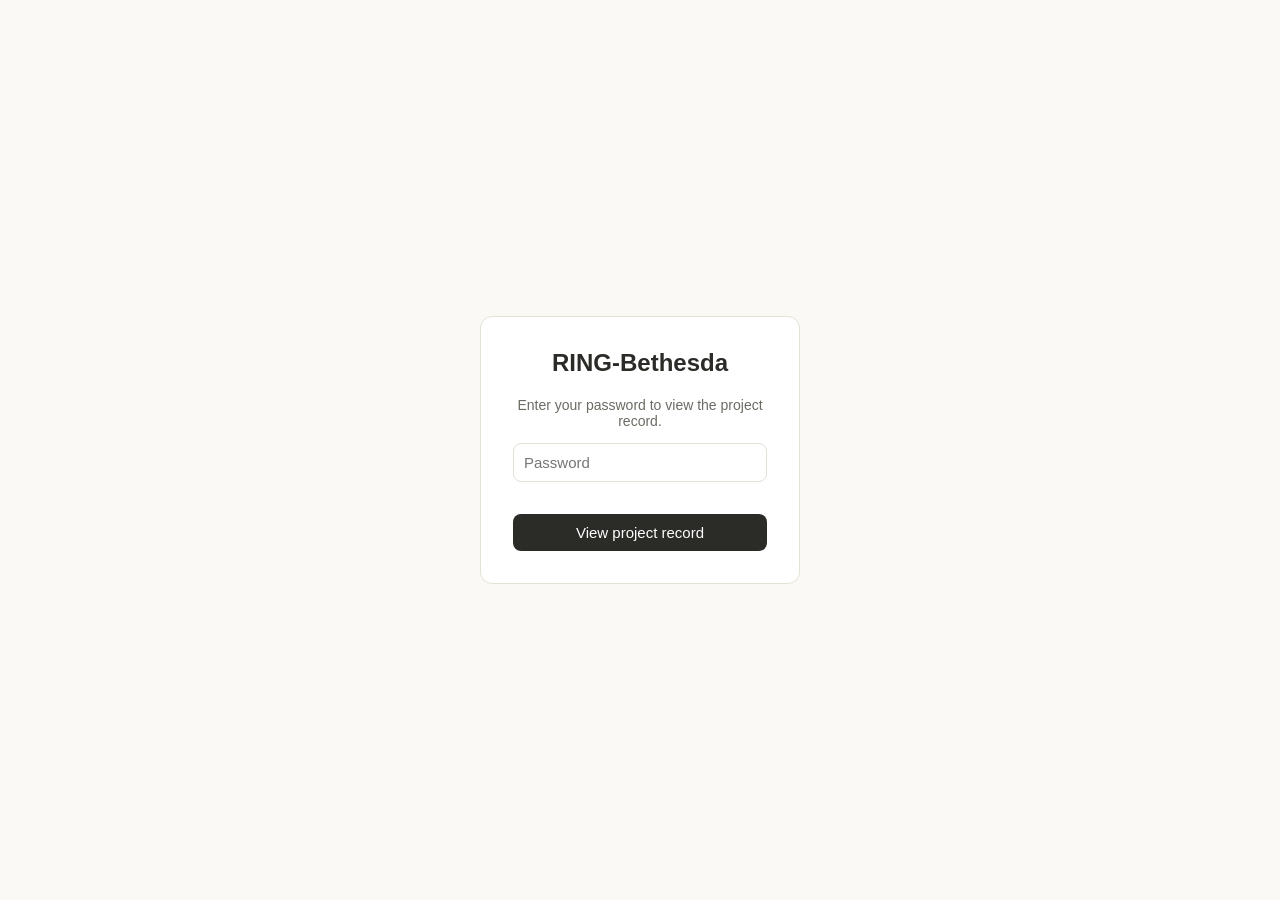
<file: index.html>
<!DOCTYPE html>
<html lang="en">
<head>
<meta charset="UTF-8">
<meta name="viewport" content="width=device-width, initial-scale=1">
<title>RING-Bethesda — Project Record</title>
<link rel="stylesheet" href="style.css">
</head>
<body>

<div id="gate">
  <div class="box">
    <h2 style="margin-top:0;">RING-Bethesda</h2>
    <p class="sub" style="margin-bottom:0;">Enter your password to view the project record.</p>
    <input type="password" id="pw" placeholder="Password" onkeydown="if(event.key==='Enter')checkPw()">
    <div class="err" id="pwErr"></div>
    <button onclick="checkPw()">View project record</button>
  </div>
</div>

<div id="content" style="display:none;">
  <h1 id="pageTitle">RING-Bethesda — Project Record</h1>
  <p class="sub" id="pageSub">A chronological record of quality control, schedule, and communication for your basement remodeling project. Click any photo to enlarge, or any attachment to open it.</p>
  <button id="addBtn" style="display:none;" onclick="openModal()">+ Add entry</button>
  <button id="syncBtn" style="display:none;" onclick="loadData(true)">↻ Reload from GitHub</button>
  <button id="printBtn" onclick="window.print()">Print / Save as PDF</button>
  <div class="filters" id="filters"></div>
  <div id="list"></div>
</div>

<div id="modalRoot"></div>
<div id="toastRoot"></div>

<script>
const CLIENT_PASSWORD = "Bethesda2026"; // deterrent only, not real security
const catLabel = {qc:"QC & inspections", sched:"Schedule update", site:"Site work & selections", comm:"Client communication", auto:"Automatic message", pay:"Billing & payments"};
let data = [];
let activeFilter = "all";
let editingId = null;
let isEditor = false;
let editorAuth = null;

function checkPw(){
  const val = document.getElementById("pw").value;
  if(val === CLIENT_PASSWORD){
    isEditor = false;
    enterApp();
  } else if(val){
    // Try it as the editor passcode -- validated for real on first save attempt against
    // Cloudflare's EDITOR_SECRET. Anyone can currently reach either mode with the right
    // password; this is the same "password is a deterrent, not real security" tradeoff as
    // the client view always had.
    isEditor = true;
    editorAuth = val;
    enterApp();
  } else {
    document.getElementById("pwErr").textContent = "Incorrect password. Please try again.";
  }
}

function enterApp(){
  document.getElementById("gate").style.display = "none";
  document.getElementById("content").style.display = "block";
  if(isEditor){
    document.getElementById("pageTitle").textContent = "RING-Bethesda — Project Timeline (Editor)";
    document.getElementById("pageSub").textContent = "Internal working copy. Saves commit directly to GitHub — changes may take up to a minute to fully deploy, but appear here immediately.";
    document.getElementById("addBtn").style.display = "inline-block";
    document.getElementById("syncBtn").style.display = "inline-block";
  }
  loadData();
}

async function loadData(manual){
  try{
    const path = isEditor ? "data/entries.json" : "data/client-entries.json";
    const res = await fetch(path, {cache:"no-store"});
    data = await res.json();
    renderAll();
    if(manual) toast("Reloaded from GitHub.");
  } catch(err){
    document.getElementById("list").innerHTML = "<p>Could not load project data. Please try reloading.</p>";
  }
}

function renderFilters(){
  const cats = ["all","qc","sched","site","comm","auto","pay"];
  const labels = {all:"All", qc:"QC & inspections", sched:"Schedule updates", site:"Site work & selections", comm:"Client communications", auto:"Automatic messages", pay:"Billing & payments"};
  const el = document.getElementById("filters");
  el.innerHTML = "";
  cats.forEach(c=>{
    const b = document.createElement("button");
    b.className = "chip" + (activeFilter===c ? " active" : "");
    b.textContent = labels[c];
    b.onclick = ()=>{ activeFilter = c; renderAll(); };
    el.appendChild(b);
  });
}

function renderList(){
  const el = document.getElementById("list");
  el.innerHTML = "";
  const sorted = [...data].sort((a,b)=>a.d.localeCompare(b.d));
  sorted.forEach(x=>{
    if(activeFilter !== "all" && x.cat !== activeFilter) return;
    const div = document.createElement("div");
    div.className = "entry " + x.cat;
    const photosHtml = (x.photos||[]).map(p=>`<img src="${p}" onclick="window.open(this.src)">`).join("");
    const filesHtml = (x.files||[]).map(f=>{
      const href = f.path || f.url;
      return `<a class="file-chip" href="${href}" target="_blank" rel="noopener">&#128206; ${f.name}</a>`;
    }).join("");
    const actionsHtml = isEditor ? `
      <div class="entry-actions">
        <button onclick="openModal(${x.id})">Edit</button>
        <button onclick="deleteEntry(${x.id})">Delete</button>
      </div>` : "";
    const includeHtml = isEditor ? `<div class="include-row">${x.include ? "☑" : "☐"} Include in client view</div>` : "";
    div.innerHTML = `
      ${actionsHtml}
      <div class="badge ${x.cat}">${catLabel[x.cat]}</div>
      <div class="date">${x.d}</div>
      <div class="desc">${x.desc}</div>
      <div class="src">${x.src}</div>
      <div class="photos">${photosHtml}</div>
      <div class="files">${filesHtml}</div>
      ${includeHtml}
    `;
    el.appendChild(div);
  });
}

function renderAll(){
  renderFilters();
  renderList();
}

function toast(msg, isError){
  const el = document.createElement("div");
  el.className = "toast" + (isError ? " error" : "");
  el.textContent = msg;
  document.getElementById("toastRoot").appendChild(el);
  setTimeout(()=>el.remove(), 5000);
}

// ---- Editor-only: modal add/edit ----
let pendingNewPhotos = [];
let pendingNewFiles = [];
let pendingRemovePhotos = [];
let pendingRemoveFiles = [];

function openModal(id){
  editingId = id || null;
  pendingNewPhotos = []; pendingNewFiles = []; pendingRemovePhotos = []; pendingRemoveFiles = [];
  const entry = id ? data.find(e=>e.id===id) : {d:"", cat:"site", desc:"", src:"", include:true, photos:[], files:[]};
  const root = document.getElementById("modalRoot");
  root.innerHTML = `
    <div class="modal-backdrop" onclick="if(event.target===this) closeModal()">
      <div class="modal">
        <h3 style="margin-top:0;">${id ? "Edit entry" : "Add entry"}</h3>
        <label>Date / time</label>
        <input type="text" id="mDate" value="${escapeAttr(entry.d)}" placeholder="e.g. 2026-08-06, 3:00 PM">
        <label>Category</label>
        <select id="mCat">
          ${Object.entries(catLabel).map(([k,v])=>`<option value="${k}" ${entry.cat===k?"selected":""}>${v}</option>`).join("")}
        </select>
        <label>Description</label>
        <textarea id="mDesc">${escapeHtml(entry.desc)}</textarea>
        <label>Source</label>
        <input type="text" id="mSrc" value="${escapeAttr(entry.src)}">
        <label><input type="checkbox" id="mInclude" ${entry.include?"checked":""}> Include in client view</label>
        <label>Existing photos</label>
        <div class="photos" id="mExistingPhotos">
          ${(entry.photos||[]).map(p=>`<div class="photo-wrap" data-path="${escapeAttr(p)}"><img src="${p}"><button class="rm" onclick="removeExistingPhoto(this,'${p}')">×</button></div>`).join("") || "<span class='sub'>None</span>"}
        </div>
        <label>Add photos</label>
        <input type="file" id="mNewPhotos" accept="image/*" multiple onchange="handleNewPhotos(event)">
        <div class="photos" id="mNewPhotoPreview"></div>
        <label>Existing attachments</label>
        <div id="mExistingFiles">
          ${(entry.files||[]).map(f=>`<div data-path="${escapeAttr(f.path||f.url||'')}">📎 ${escapeHtml(f.name)} <button class="rm" style="position:static;width:auto;height:auto;border-radius:4px;padding:2px 6px;" onclick="removeExistingFile(this,'${escapeAttr(f.path||'')}')">remove</button></div>`).join("") || "<span class='sub'>None</span>"}
        </div>
        <label>Add attachment</label>
        <input type="file" id="mNewFiles" onchange="handleNewFiles(event)">
        <div class="modal-actions">
          <button onclick="closeModal()">Cancel</button>
          <button class="primary" onclick="saveModal()">Save</button>
        </div>
      </div>
    </div>
  `;
}

function closeModal(){ document.getElementById("modalRoot").innerHTML = ""; editingId = null; }
function escapeHtml(s){ return (s||"").replace(/[&<>]/g, c=>({"&":"&amp;","<":"&lt;",">":"&gt;"}[c])); }
function escapeAttr(s){ return (s||"").replace(/"/g, "&quot;"); }

function removeExistingPhoto(btn, path){
  pendingRemovePhotos.push(path);
  btn.closest(".photo-wrap").remove();
}
function removeExistingFile(btn, path){
  if(path) pendingRemoveFiles.push(path);
  btn.closest("div").remove();
}

function resizeImage(file, maxDim, quality){
  return new Promise((resolve)=>{
    const img = new Image();
    const reader = new FileReader();
    reader.onload = e => { img.src = e.target.result; };
    img.onload = () => {
      let {width, height} = img;
      if(width > maxDim || height > maxDim){
        if(width > height){ height = Math.round(height * maxDim / width); width = maxDim; }
        else { width = Math.round(width * maxDim / height); height = maxDim; }
      }
      const canvas = document.createElement("canvas");
      canvas.width = width; canvas.height = height;
      canvas.getContext("2d").drawImage(img, 0, 0, width, height);
      resolve(canvas.toDataURL("image/jpeg", 0.82));
    };
    reader.readAsDataURL(file);
  });
}

async function handleNewPhotos(event){
  const files = Array.from(event.target.files);
  for(const file of files){
    const dataUrl = await resizeImage(file, 1600, 0.82);
    const base64 = dataUrl.split(",")[1];
    const filename = `id${editingId || "new"}_${Date.now()}_${Math.random().toString(36).slice(2,7)}.jpg`;
    pendingNewPhotos.push({filename, dataBase64: base64, previewUrl: dataUrl});
  }
  renderNewPhotoPreview();
}

function renderNewPhotoPreview(){
  const el = document.getElementById("mNewPhotoPreview");
  el.innerHTML = pendingNewPhotos.map((p,i)=>`<div class="photo-wrap"><img src="${p.previewUrl}"><button class="rm" onclick="removePendingPhoto(${i})">×</button></div>`).join("");
}
function removePendingPhoto(i){ pendingNewPhotos.splice(i,1); renderNewPhotoPreview(); }

function handleNewFiles(event){
  const file = event.target.files[0];
  if(!file) return;
  const reader = new FileReader();
  reader.onload = e => {
    const base64 = e.target.result.split(",")[1];
    const ext = file.name.split(".").pop();
    const filename = `id${editingId || "new"}_${Date.now()}.${ext}`;
    pendingNewFiles.push({name: file.name, filename, dataBase64: base64});
    toast("Attachment ready: " + file.name);
  };
  reader.readAsDataURL(file);
}

async function saveModal(){
  const entry = {
    d: document.getElementById("mDate").value,
    cat: document.getElementById("mCat").value,
    desc: document.getElementById("mDesc").value,
    src: document.getElementById("mSrc").value,
    include: document.getElementById("mInclude").checked,
  };
  if(editingId) entry.id = editingId;
  const body = {
    auth: editorAuth,
    action: editingId ? "updateEntry" : "addEntry",
    entry,
    newPhotos: pendingNewPhotos.map(p=>({filename:p.filename, dataBase64:p.dataBase64})),
    removePhotos: pendingRemovePhotos,
    newFiles: pendingNewFiles,
    removeFiles: pendingRemoveFiles,
  };
  toast("Saving...");
  try{
    const res = await fetch("/api/save", {method:"POST", headers:{"Content-Type":"application/json"}, body: JSON.stringify(body)});
    const json = await res.json();
    if(!json.ok){
      toast("Save failed: " + json.error, true);
      return;
    }
    const savedEntry = {...json.entry};
    if(editingId){
      const idx = data.findIndex(e=>e.id===editingId);
      data[idx] = {...savedEntry, photos: [...savedEntry.photos.slice(0, savedEntry.photos.length - pendingNewPhotos.length), ...pendingNewPhotos.map(p=>p.previewUrl)]};
    } else {
      data.push({...savedEntry, photos: [...pendingNewPhotos.map(p=>p.previewUrl)]});
    }
    closeModal();
    renderAll();
    toast("Saved — committed to GitHub. Live site updates within ~30-60 seconds.");
  } catch(err){
    toast("Save failed: " + err.message, true);
  }
}

async function deleteEntry(id){
  if(!confirm("Delete this entry? This cannot be undone.")) return;
  try{
    const res = await fetch("/api/save", {method:"POST", headers:{"Content-Type":"application/json"}, body: JSON.stringify({auth: editorAuth, action:"deleteEntry", id})});
    const json = await res.json();
    if(!json.ok){ toast("Delete failed: " + json.error, true); return; }
    data = data.filter(e=>e.id!==id);
    renderAll();
    toast("Entry deleted.");
  } catch(err){
    toast("Delete failed: " + err.message, true);
  }
}
</script>
</body>
</html>
</file>
<file: style.css>
:root{
  --ink:#2b2b28; --sub:#6b6b63; --line:#e4e1d8; --bg:#faf9f5; --card:#fff;
  --qc:#b4552e; --qc-bg:#fbe9e1;
  --sched:#4a6d7c; --sched-bg:#e6eef1;
  --site:#4f7d4a; --site-bg:#e9f1e6;
  --comm:#8a6bb0; --comm-bg:#eee7f6;
  --auto:#6b6b63; --auto-bg:#ececea;
  --pay:#a8842e; --pay-bg:#f6ecd6;
}
*{box-sizing:border-box;}
body{font-family:-apple-system,Helvetica,Arial,sans-serif; background:var(--bg); color:var(--ink); margin:0; padding:32px; max-width:900px; margin:0 auto;}
h1{font-size:24px; margin-bottom:4px;}
.sub{color:var(--sub); font-size:14px; margin-top:0; margin-bottom:20px;}
.filters{display:flex; gap:8px; flex-wrap:wrap; margin-bottom:18px;}
.chip{border:1px solid var(--line); background:#fff; border-radius:20px; padding:6px 14px; font-size:13px; cursor:pointer; color:var(--ink);}
.chip.active{background:var(--ink); color:#fff; border-color:var(--ink);}
button{font-family:inherit;}
#printBtn, #addBtn, #syncBtn{border:1px solid var(--line); background:#fff; border-radius:8px; padding:8px 16px; font-size:13px; cursor:pointer; margin-bottom:18px; margin-right:8px;}
#addBtn{background:var(--ink); color:#fff;}
#list{border-left:2px solid var(--line); margin-left:8px; padding-left:22px;}
.entry{position:relative; background:var(--card); border:1px solid var(--line); border-radius:10px; padding:14px 16px; margin-bottom:14px;}
.entry::before{content:""; position:absolute; left:-31px; top:16px; width:12px; height:12px; border-radius:50%; background:#fff; border:3px solid var(--ink);}
.entry.qc::before{border-color:var(--qc);}
.entry.sched::before{border-color:var(--sched);}
.entry.site::before{border-color:var(--site);}
.entry.comm::before{border-color:var(--comm);}
.entry.auto::before{border-color:var(--auto);}
.entry.pay::before{border-color:var(--pay);}
.entry.hidden{display:none;}
.badge{display:inline-block; font-size:11px; font-weight:600; padding:3px 9px; border-radius:20px; margin-bottom:8px;}
.badge.qc{background:var(--qc-bg); color:var(--qc);}
.badge.sched{background:var(--sched-bg); color:var(--sched);}
.badge.site{background:var(--site-bg); color:var(--site);}
.badge.comm{background:var(--comm-bg); color:var(--comm);}
.badge.auto{background:var(--auto-bg); color:var(--auto);}
.badge.pay{background:var(--pay-bg); color:var(--pay);}
.date{font-size:13px; color:var(--sub); margin-bottom:6px;}
.desc{font-size:14.5px; line-height:1.5; margin-bottom:6px; white-space:pre-wrap;}
.src{font-size:12px; color:var(--sub); font-style:italic;}
.photos{display:flex; gap:10px; margin-top:8px; flex-wrap:wrap;}
.photos img{width:220px; height:220px; object-fit:contain; background:#f1efe8; border-radius:6px; border:1px solid var(--line); cursor:pointer;}
.photo-wrap{position:relative;}
.photo-wrap .rm{position:absolute; top:-8px; right:-8px; background:#b4552e; color:#fff; border:none; border-radius:50%; width:22px; height:22px; cursor:pointer; font-size:13px; line-height:1;}
.files{margin-top:8px; display:flex; flex-direction:column; gap:4px;}
.file-chip{display:inline-flex; align-items:center; gap:6px; font-size:12px; padding:5px 10px; border-radius:6px; background:#f1efe8; border:1px solid var(--line); text-decoration:none; color:var(--ink); width:fit-content;}
.entry-actions{position:absolute; top:14px; right:16px; display:flex; gap:8px;}
.entry-actions button{border:1px solid var(--line); background:#fff; border-radius:6px; padding:5px 12px; font-size:12px; cursor:pointer;}
.include-row{margin-top:10px; font-size:13px; display:flex; align-items:center; gap:6px;}
#gate{position:fixed; inset:0; background:var(--bg); display:flex; align-items:center; justify-content:center; z-index:100;}
#gate .box{background:#fff; border:1px solid var(--line); border-radius:12px; padding:32px; width:320px; text-align:center;}
#gate input{width:100%; padding:10px; font-size:15px; border:1px solid var(--line); border-radius:8px; margin:14px 0;}
#gate button{width:100%; padding:10px; font-size:15px; border:none; border-radius:8px; background:var(--ink); color:#fff; cursor:pointer;}
#gate .err{color:#b4552e; font-size:13px; min-height:18px;}
#content{display:none;}
.modal-backdrop{position:fixed; inset:0; background:rgba(0,0,0,0.4); display:flex; align-items:center; justify-content:center; z-index:200;}
.modal{background:#fff; border-radius:10px; padding:24px; width:520px; max-height:85vh; overflow:auto;}
.modal label{display:block; font-size:13px; font-weight:600; margin-top:12px; margin-bottom:4px;}
.modal input[type=text], .modal textarea, .modal select{width:100%; padding:8px; border:1px solid var(--line); border-radius:6px; font-size:14px; font-family:inherit;}
.modal textarea{min-height:90px;}
.modal .modal-actions{margin-top:18px; display:flex; gap:8px; justify-content:flex-end;}
.modal .modal-actions button{padding:8px 16px; border-radius:6px; border:1px solid var(--line); background:#fff; cursor:pointer;}
.modal .modal-actions button.primary{background:var(--ink); color:#fff; border-color:var(--ink);}
.toast{position:fixed; bottom:20px; right:20px; background:var(--ink); color:#fff; padding:12px 18px; border-radius:8px; font-size:13px; z-index:300; max-width:320px;}
.toast.error{background:var(--qc);}
@media print{
  #gate, .filters, #printBtn, #addBtn, #syncBtn, .entry-actions{display:none !important;}
  body{padding:0;}
  .entry{break-inside:avoid; border:none; border-bottom:1px solid #ddd; border-radius:0; padding:10px 0;}
  .photos img{width:340px; height:340px; object-fit:contain; background:#f6f5f1; cursor:default;}
}
</file>
<file: public/style.css>
:root{
  --ink:#2b2b28; --sub:#6b6b63; --line:#e4e1d8; --bg:#faf9f5; --card:#fff;
  --qc:#b4552e; --qc-bg:#fbe9e1;
  --sched:#4a6d7c; --sched-bg:#e6eef1;
  --site:#4f7d4a; --site-bg:#e9f1e6;
  --comm:#8a6bb0; --comm-bg:#eee7f6;
  --auto:#6b6b63; --auto-bg:#ececea;
  --pay:#a8842e; --pay-bg:#f6ecd6;
}
*{box-sizing:border-box;}
body{font-family:-apple-system,Helvetica,Arial,sans-serif; background:var(--bg); color:var(--ink); margin:0; padding:32px; max-width:900px; margin:0 auto;}
h1{font-size:24px; margin-bottom:4px;}
.sub{color:var(--sub); font-size:14px; margin-top:0; margin-bottom:20px;}
.filters{display:flex; gap:8px; flex-wrap:wrap; margin-bottom:18px;}
.chip{border:1px solid var(--line); background:#fff; border-radius:20px; padding:6px 14px; font-size:13px; cursor:pointer; color:var(--ink);}
.chip.active{background:var(--ink); color:#fff; border-color:var(--ink);}
button{font-family:inherit;}
#printBtn, #addBtn, #syncBtn{border:1px solid var(--line); background:#fff; border-radius:8px; padding:8px 16px; font-size:13px; cursor:pointer; margin-bottom:18px; margin-right:8px;}
#addBtn{background:var(--ink); color:#fff;}
#list{border-left:2px solid var(--line); margin-left:8px; padding-left:22px;}
.entry{position:relative; background:var(--card); border:1px solid var(--line); border-radius:10px; padding:14px 16px; margin-bottom:14px;}
.entry::before{content:""; position:absolute; left:-31px; top:16px; width:12px; height:12px; border-radius:50%; background:#fff; border:3px solid var(--ink);}
.entry.qc::before{border-color:var(--qc);}
.entry.sched::before{border-color:var(--sched);}
.entry.site::before{border-color:var(--site);}
.entry.comm::before{border-color:var(--comm);}
.entry.auto::before{border-color:var(--auto);}
.entry.pay::before{border-color:var(--pay);}
.entry.hidden{display:none;}
.badge{display:inline-block; font-size:11px; font-weight:600; padding:3px 9px; border-radius:20px; margin-bottom:8px;}
.badge.qc{background:var(--qc-bg); color:var(--qc);}
.badge.sched{background:var(--sched-bg); color:var(--sched);}
.badge.site{background:var(--site-bg); color:var(--site);}
.badge.comm{background:var(--comm-bg); color:var(--comm);}
.badge.auto{background:var(--auto-bg); color:var(--auto);}
.badge.pay{background:var(--pay-bg); color:var(--pay);}
.date{font-size:13px; color:var(--sub); margin-bottom:6px;}
.desc{font-size:14.5px; line-height:1.5; margin-bottom:6px; white-space:pre-wrap;}
.src{font-size:12px; color:var(--sub); font-style:italic;}
.photos{display:flex; gap:10px; margin-top:8px; flex-wrap:wrap;}
.photos img{width:220px; height:220px; object-fit:contain; background:#f1efe8; border-radius:6px; border:1px solid var(--line); cursor:pointer;}
.photo-wrap{position:relative;}
.photo-wrap .rm{position:absolute; top:-8px; right:-8px; background:#b4552e; color:#fff; border:none; border-radius:50%; width:22px; height:22px; cursor:pointer; font-size:13px; line-height:1;}
.files{margin-top:8px; display:flex; flex-direction:column; gap:4px;}
.file-chip{display:inline-flex; align-items:center; gap:6px; font-size:12px; padding:5px 10px; border-radius:6px; background:#f1efe8; border:1px solid var(--line); text-decoration:none; color:var(--ink); width:fit-content;}
.entry-actions{position:absolute; top:14px; right:16px; display:flex; gap:8px;}
.entry-actions button{border:1px solid var(--line); background:#fff; border-radius:6px; padding:5px 12px; font-size:12px; cursor:pointer;}
.include-row{margin-top:10px; font-size:13px; display:flex; align-items:center; gap:6px;}
#gate{position:fixed; inset:0; background:var(--bg); display:flex; align-items:center; justify-content:center; z-index:100;}
#gate .box{background:#fff; border:1px solid var(--line); border-radius:12px; padding:32px; width:320px; text-align:center;}
#gate input{width:100%; padding:10px; font-size:15px; border:1px solid var(--line); border-radius:8px; margin:14px 0;}
#gate button{width:100%; padding:10px; font-size:15px; border:none; border-radius:8px; background:var(--ink); color:#fff; cursor:pointer;}
#gate .err{color:#b4552e; font-size:13px; min-height:18px;}
#content{display:none;}
.modal-backdrop{position:fixed; inset:0; background:rgba(0,0,0,0.4); display:flex; align-items:center; justify-content:center; z-index:200;}
.modal{background:#fff; border-radius:10px; padding:24px; width:520px; max-height:85vh; overflow:auto;}
.modal label{display:block; font-size:13px; font-weight:600; margin-top:12px; margin-bottom:4px;}
.modal input[type=text], .modal textarea, .modal select{width:100%; padding:8px; border:1px solid var(--line); border-radius:6px; font-size:14px; font-family:inherit;}
.modal textarea{min-height:90px;}
.modal .modal-actions{margin-top:18px; display:flex; gap:8px; justify-content:flex-end;}
.modal .modal-actions button{padding:8px 16px; border-radius:6px; border:1px solid var(--line); background:#fff; cursor:pointer;}
.modal .modal-actions button.primary{background:var(--ink); color:#fff; border-color:var(--ink);}
.toast{position:fixed; bottom:20px; right:20px; background:var(--ink); color:#fff; padding:12px 18px; border-radius:8px; font-size:13px; z-index:300; max-width:320px;}
.toast.error{background:var(--qc);}
@media print{
  #gate, .filters, #printBtn, #addBtn, #syncBtn, .entry-actions{display:none !important;}
  body{padding:0;}
  .entry{break-inside:avoid; border:none; border-bottom:1px solid #ddd; border-radius:0; padding:10px 0;}
  .photos img{width:340px; height:340px; object-fit:contain; background:#f6f5f1; cursor:default;}
}
</file>
